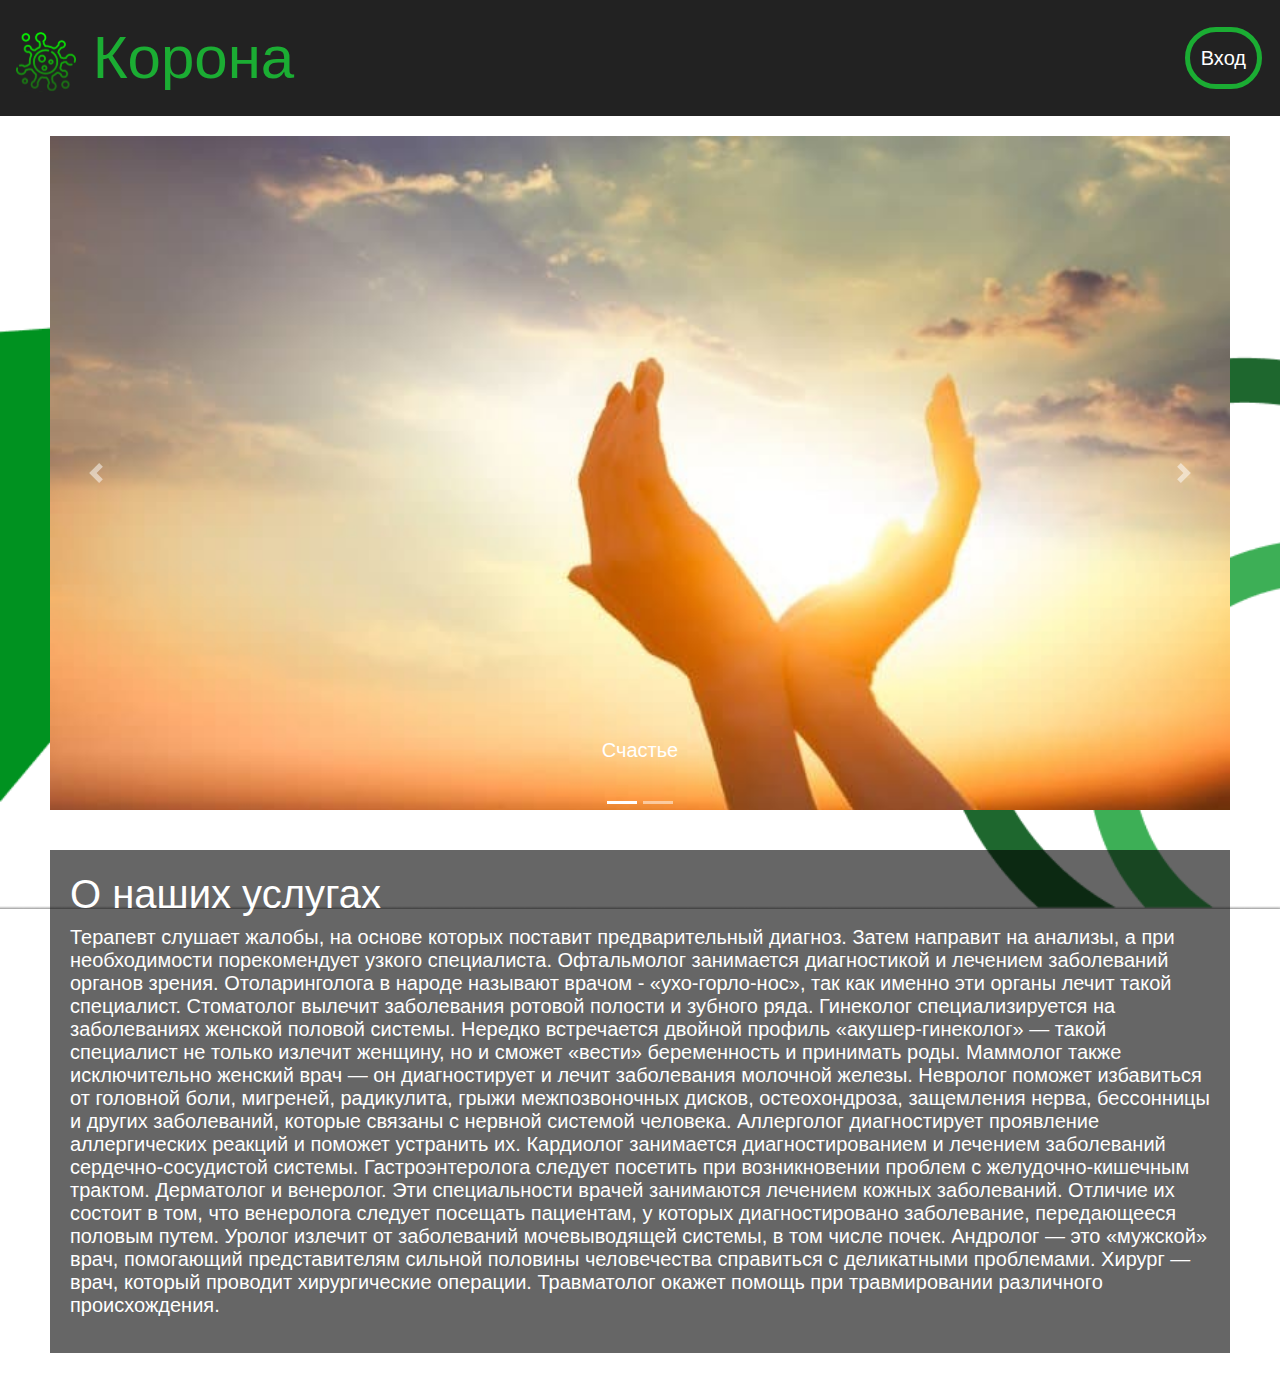
<file: index.html>
<!DOCTYPE html>
<html>
<head>
    <!-- CSS only -->
    <link rel="stylesheet" href="https://stackpath.bootstrapcdn.com/bootstrap/4.5.2/css/bootstrap.min.css" integrity="sha384-JcKb8q3iqJ61gNV9KGb8thSsNjpSL0n8PARn9HuZOnIxN0hoP+VmmDGMN5t9UJ0Z" crossorigin="anonymous">

    <!-- JS, Popper.js, and jQuery -->
    <script src="https://code.jquery.com/jquery-3.5.1.slim.min.js" integrity="sha384-DfXdz2htPH0lsSSs5nCTpuj/zy4C+OGpamoFVy38MVBnE+IbbVYUew+OrCXaRkfj" crossorigin="anonymous"></script>
    <script src="https://cdn.jsdelivr.net/npm/popper.js@1.16.1/dist/umd/popper.min.js" integrity="sha384-9/reFTGAW83EW2RDu2S0VKaIzap3H66lZH81PoYlFhbGU+6BZp6G7niu735Sk7lN" crossorigin="anonymous"></script>
    <script src="https://stackpath.bootstrapcdn.com/bootstrap/4.5.2/js/bootstrap.min.js" integrity="sha384-B4gt1jrGC7Jh4AgTPSdUtOBvfO8shuf57BaghqFfPlYxofvL8/KUEfYiJOMMV+rV" crossorigin="anonymous"></script>
    <link rel="stylesheet" href="styles.css" />
     <!-- Yandex.Metrika counter -->
  <script type="text/javascript" >
    (function(m,e,t,r,i,k,a){m[i]=m[i]||function(){(m[i].a=m[i].a||[]).push(arguments)};
      m[i].l=1*new Date();k=e.createElement(t),a=e.getElementsByTagName(t)[0],k.async=1,k.src=r,a.parentNode.insertBefore(k,a)})
    (window, document, "script", "https://mc.yandex.ru/metrika/tag.js", "ym");

    ym(70268932, "init", {
      clickmap:true,
      trackLinks:true,
      accurateTrackBounce:true,
      webvisor:true
    });
  </script>
  <noscript><div><img src="https://mc.yandex.ru/watch/70268932" style="position:absolute; left:-9999px;" alt="" /></div></noscript>
  <!-- /Yandex.Metrika counter -->
</head>
<body class="bg">
    <nav class="navbar">
        <a class="navbar-brand nav-title" href="index.html">
            <img src="logo.svg" width="60" height="60" alt="" loading="lazy">
             Корона
        </a>
        <div class="border-my"><a class="navbar-brand nav-my" href="singin.html">Вход</a></div> 
    </nav>
    
    
    <div id="carouselExampleCaptions" class="carousel slide" data-ride="carousel">
        <ol class="carousel-indicators">
            <li data-target="#carouselExampleCaptions" data-slide-to="0" class="active"></li>
            <li data-target="#carouselExampleCaptions" data-slide-to="1"></li>
        </ol>
        <div class="carousel-inner">
            <div class="carousel-item active">
                <img src="main1.jpg" class="d-block w-100" alt="...">
                <div class="carousel-caption d-none d-md-block">
                    <h5>Счастье</h5>
                </div>
            </div>
            <div class="carousel-item">
                <img src="main2.jpg" class="d-block w-100" alt="...">
                <div class="carousel-caption d-none d-md-block">
                    <h5>Здоровье</h5>
                </div>
            </div>
        </div>
        <a class="carousel-control-prev" href="#carouselExampleCaptions" role="button" data-slide="prev">
            <span class="carousel-control-prev-icon" aria-hidden="true"></span>
            <span class="sr-only">Previous</span>
        </a>
        <a class="carousel-control-next" href="#carouselExampleCaptions" role="button" data-slide="next">
            <span class="carousel-control-next-icon" aria-hidden="true"></span>
            <span class="sr-only">Next</span>
        </a>
    </div>

    <div class="card-body">
        <h1>О наших услугах</h1>
        <p>
            Терапевт слушает жалобы, на основе которых поставит предварительный диагноз. Затем направит на анализы, а при необходимости порекомендует узкого специалиста.
Офтальмолог занимается диагностикой и лечением заболеваний органов зрения. 
Отоларинголога в народе называют врачом - «ухо-горло-нос», так как именно эти органы лечит такой специалист. 
Стоматолог вылечит заболевания ротовой полости и зубного ряда. 
Гинеколог специализируется на заболеваниях женской половой системы. Нередко встречается двойной профиль «акушер-гинеколог» — такой специалист не только излечит женщину, но и сможет «вести» беременность и принимать роды. 
Маммолог также исключительно женский врач — он диагностирует и лечит заболевания молочной железы. 
Невролог поможет избавиться от головной боли, мигреней, радикулита, грыжи межпозвоночных дисков, остеохондроза, защемления нерва, бессонницы и других заболеваний, которые связаны с нервной системой человека.
Аллерголог диагностирует проявление аллергических реакций и поможет устранить их. Кардиолог занимается диагностированием и лечением заболеваний сердечно-сосудистой системы. 
Гастроэнтеролога следует посетить при возникновении проблем с желудочно-кишечным трактом. 
Дерматолог и венеролог. Эти специальности врачей занимаются лечением кожных заболеваний. Отличие их состоит в том, что венеролога следует посещать пациентам, у которых диагностировано заболевание, передающееся половым путем.
Уролог излечит от заболеваний мочевыводящей системы, в том числе почек. 
Андролог — это «мужской» врач, помогающий представителям сильной половины человечества справиться с деликатными проблемами. 
Хирург — врач, который проводит хирургические операции. 
Травматолог окажет помощь при травмировании различного происхождения. 
        </p>
    </div>
            
</body>
</html>
</file>
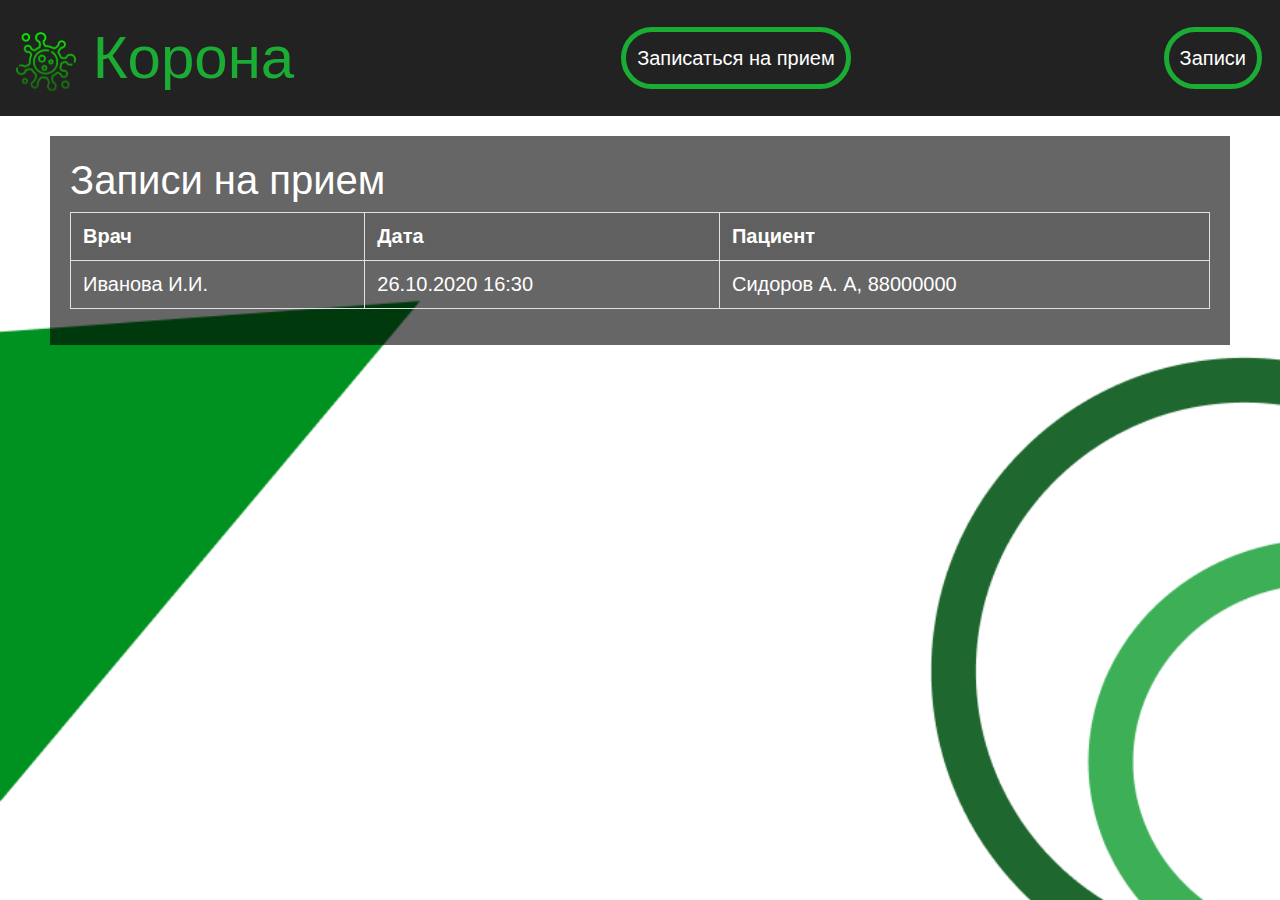
<file: records.html>
<!DOCTYPE html>
<html>
<head>
    <title>Это заголовок!</title>

    <!-- CSS only -->
    <link rel="stylesheet" href="https://stackpath.bootstrapcdn.com/bootstrap/4.5.2/css/bootstrap.min.css" integrity="sha384-JcKb8q3iqJ61gNV9KGb8thSsNjpSL0n8PARn9HuZOnIxN0hoP+VmmDGMN5t9UJ0Z" crossorigin="anonymous">

    <!-- JS, Popper.js, and jQuery -->
    <script src="https://code.jquery.com/jquery-3.5.1.slim.min.js" integrity="sha384-DfXdz2htPH0lsSSs5nCTpuj/zy4C+OGpamoFVy38MVBnE+IbbVYUew+OrCXaRkfj" crossorigin="anonymous"></script>
    <script src="https://cdn.jsdelivr.net/npm/popper.js@1.16.1/dist/umd/popper.min.js" integrity="sha384-9/reFTGAW83EW2RDu2S0VKaIzap3H66lZH81PoYlFhbGU+6BZp6G7niu735Sk7lN" crossorigin="anonymous"></script>
    <script src="https://stackpath.bootstrapcdn.com/bootstrap/4.5.2/js/bootstrap.min.js" integrity="sha384-B4gt1jrGC7Jh4AgTPSdUtOBvfO8shuf57BaghqFfPlYxofvL8/KUEfYiJOMMV+rV" crossorigin="anonymous"></script>
    <link rel="stylesheet" href="styles.css" />
     <!-- Yandex.Metrika counter -->
  <script type="text/javascript" >
    (function(m,e,t,r,i,k,a){m[i]=m[i]||function(){(m[i].a=m[i].a||[]).push(arguments)};
      m[i].l=1*new Date();k=e.createElement(t),a=e.getElementsByTagName(t)[0],k.async=1,k.src=r,a.parentNode.insertBefore(k,a)})
    (window, document, "script", "https://mc.yandex.ru/metrika/tag.js", "ym");

    ym(70268932, "init", {
      clickmap:true,
      trackLinks:true,
      accurateTrackBounce:true,
      webvisor:true
    });
  </script>
  <noscript><div><img src="https://mc.yandex.ru/watch/70268932" style="position:absolute; left:-9999px;" alt="" /></div></noscript>
  <!-- /Yandex.Metrika counter -->
</head>
<body>
    <nav class="navbar">
        <a class="navbar-brand nav-title" href="index.html">
            <img src="logo.svg" width="60" height="60" alt="" loading="lazy">
             Корона
        </a>
        <div class="border-my"> <a class="navbar-brand  nav-my" href="recording.html">Записаться на прием</a></div>
        <div class="border-my"> <a class="navbar-brand  nav-my" href="records.html">Записи</a></div>
    </nav>
    <div class="card-body">
        <h1>Записи на прием</h1>
        <table class="table table-bordered table-striped">
            <tr>
                <th>Врач</th>
                <th>Дата</th>
                <th>Пациент</th>
            </tr>
            <tr>
                <td>Иванова И.И.</td>
                <td>26.10.2020 16:30</td>
                <td> Сидоров А. А, 88000000  </td>
            </tr>
        </table>
    </div>   
</body>
</html>
</file>
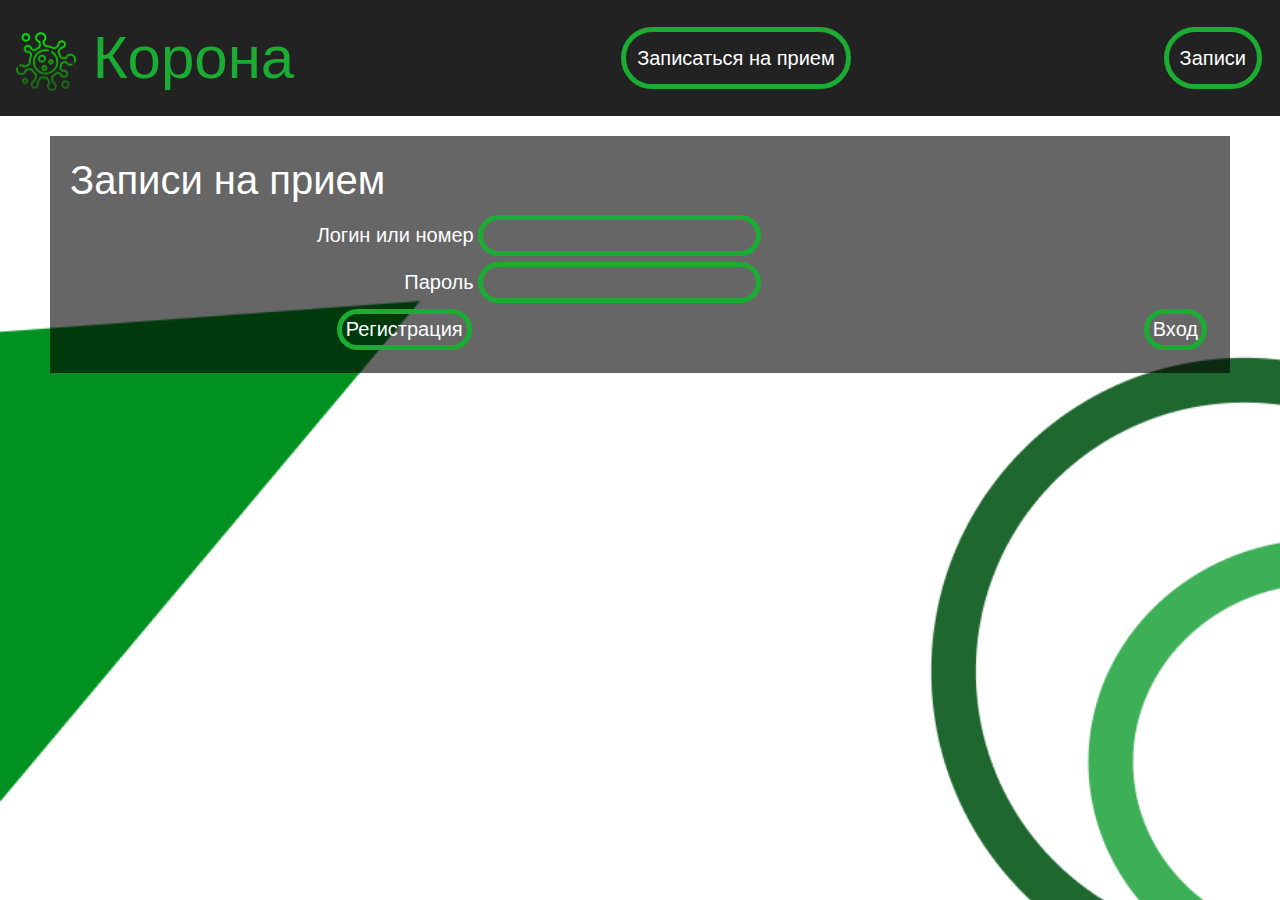
<file: singin.html>
<!DOCTYPE html>
<html>
<head>
    <title>Это заголовок!</title>

    <!-- CSS only -->
    <link rel="stylesheet" href="https://stackpath.bootstrapcdn.com/bootstrap/4.5.2/css/bootstrap.min.css" integrity="sha384-JcKb8q3iqJ61gNV9KGb8thSsNjpSL0n8PARn9HuZOnIxN0hoP+VmmDGMN5t9UJ0Z" crossorigin="anonymous">

    <!-- JS, Popper.js, and jQuery -->
    <script src="https://code.jquery.com/jquery-3.5.1.slim.min.js" integrity="sha384-DfXdz2htPH0lsSSs5nCTpuj/zy4C+OGpamoFVy38MVBnE+IbbVYUew+OrCXaRkfj" crossorigin="anonymous"></script>
    <script src="https://cdn.jsdelivr.net/npm/popper.js@1.16.1/dist/umd/popper.min.js" integrity="sha384-9/reFTGAW83EW2RDu2S0VKaIzap3H66lZH81PoYlFhbGU+6BZp6G7niu735Sk7lN" crossorigin="anonymous"></script>
    <script src="https://stackpath.bootstrapcdn.com/bootstrap/4.5.2/js/bootstrap.min.js" integrity="sha384-B4gt1jrGC7Jh4AgTPSdUtOBvfO8shuf57BaghqFfPlYxofvL8/KUEfYiJOMMV+rV" crossorigin="anonymous"></script>
    <link rel="stylesheet" href="styles.css" />
     <!-- Yandex.Metrika counter -->
  <script type="text/javascript" >
    (function(m,e,t,r,i,k,a){m[i]=m[i]||function(){(m[i].a=m[i].a||[]).push(arguments)};
      m[i].l=1*new Date();k=e.createElement(t),a=e.getElementsByTagName(t)[0],k.async=1,k.src=r,a.parentNode.insertBefore(k,a)})
    (window, document, "script", "https://mc.yandex.ru/metrika/tag.js", "ym");

    ym(70268932, "init", {
      clickmap:true,
      trackLinks:true,
      accurateTrackBounce:true,
      webvisor:true
    });
  </script>
  <noscript><div><img src="https://mc.yandex.ru/watch/70268932" style="position:absolute; left:-9999px;" alt="" /></div></noscript>
  <!-- /Yandex.Metrika counter -->
</head>
<body>
    <nav class="navbar">
        <a class="navbar-brand nav-title" href="index.html">
            <img src="logo.svg" width="60" height="60" alt="" loading="lazy">
             Корона
        </a>
        <div class="border-my"><a class="navbar-brand  nav-my" href="recording.html">Записаться на прием</a></div>
        <div class="border-my"><a class="navbar-brand  nav-my" href="records.html">Записи</a></div>
    </nav>
    <div class="card-body">
        <h1>Записи на прием</h1>
        <table>
            <tr>
                <td class="table-right">Логин или номер</td>
                <td>
                    <input class="border-my" type="text" size="20">
                </td>
            </tr>
            <tr>
                <td class="table-right">Пароль</td>
                <td>
                    <input class="border-my" type="password" size="20">
                </td>
            </tr>
            <tr>
                <td class="table-right">
                    <form action="singup.html">
                        <button class="border-my">Регистрация</button>
                    </form>
                </td>
                <td class="table-right">
                    <button class="border-my">Вход</button>
                </td>
            </tr>
        </table>
    </div>        
</body>
</html>
</file>
<file: styles.css>
body {
    background: url(backgraund.png) no-repeat center center fixed;
    background-size: cover;
    height: 100%;
    color: #FFFFFF;
    font-size: 20px;
}

.card-body{
    background: rgba(0, 0, 0, 0.6);
    font-style: normal;
    font-weight: normal;
    font-size: 20px;
    line-height: 23px;
    margin: 20px 50px;

    color: #FFFFFF;
}

#carouselExampleCaptions{
     padding: 20px 50px; 
}

.navbar{
    background-color: #222;
}

.table{
    color: #FFFFFF;
}

.table-right{
    text-align: right;
}

.nav-my{
    color: white;
    padding: 7px;
    border-radius: 300px;
    font-size: 20px;
    margin-left: auto; 
    margin-right: auto;
}

.nav-title{
    color:rgb(27 173 51);
    font-size: 60px;
}

.border-my{
    background: rgb(27 173 51 / 0%);
    border-radius: 300px;
    border: 5px solid rgb(27 173 51);
    text-align: center;
    padding: 4px;
    border-radius: 300px; 
    margin: 2px; 
    color: white;
    font-size: 20px;
}

table{
    display:table;
   width:100%;
}
</file>
